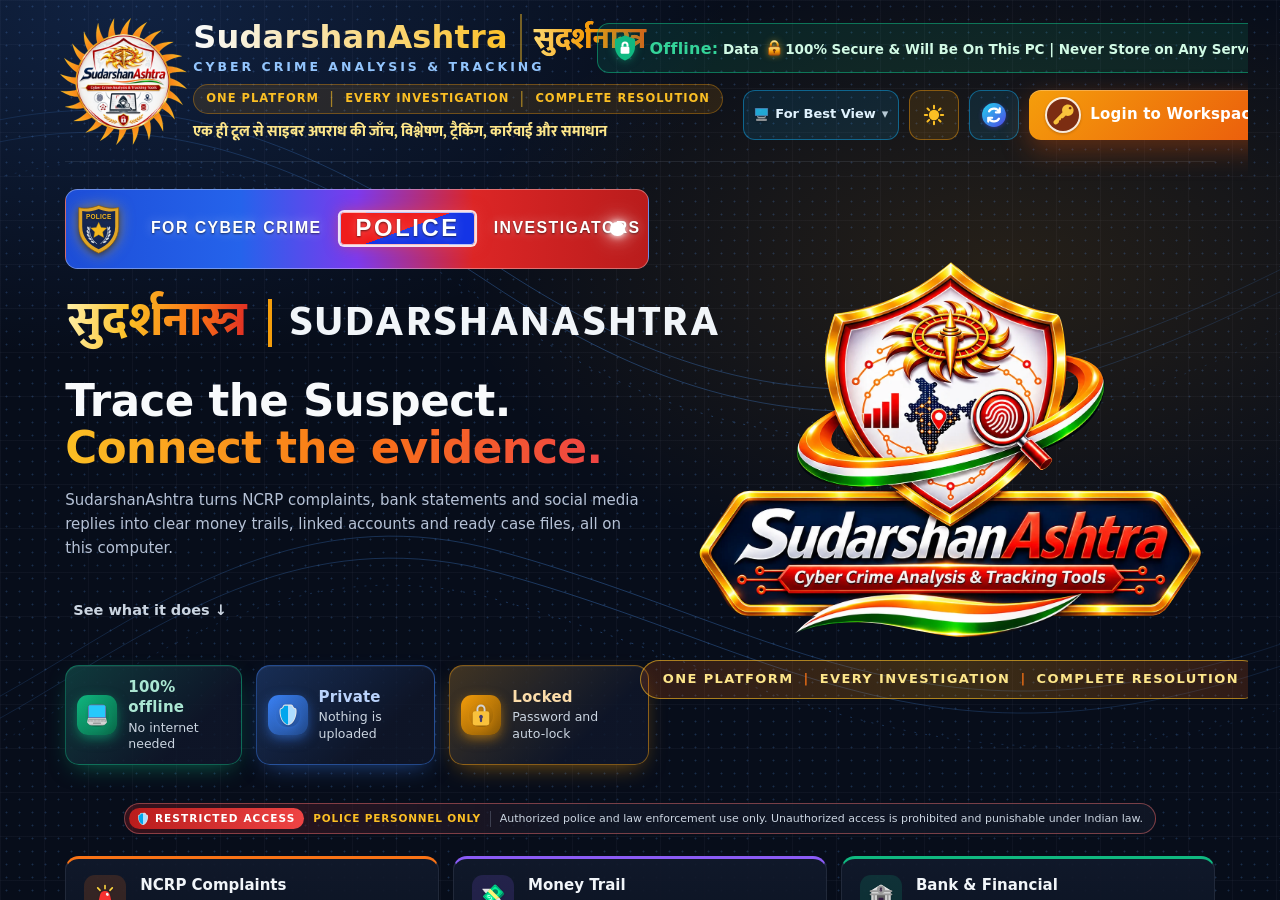
<file: index.html>
<!DOCTYPE html>
<html lang="en"><head><meta charset="utf-8"><title>SudarshanAshtra</title><link rel="icon" type="image/png" href="logo.png">
<meta http-equiv="Cache-Control" content="no-cache, no-store, must-revalidate"><meta http-equiv="Pragma" content="no-cache"><meta http-equiv="Expires" content="0">
<script>location.replace("Sudarshanastra.html?v=202611290037")</script>
<meta http-equiv="refresh" content="0; url=Sudarshanastra.html?v=202611290037"></head>
<body style="font-family:Segoe UI,Arial,sans-serif;padding:40px">Opening <a href="Sudarshanastra.html?v=202611290037">SudarshanAshtra</a> (build 2026-11-29 00:37 IST)…</body></html>
</file>
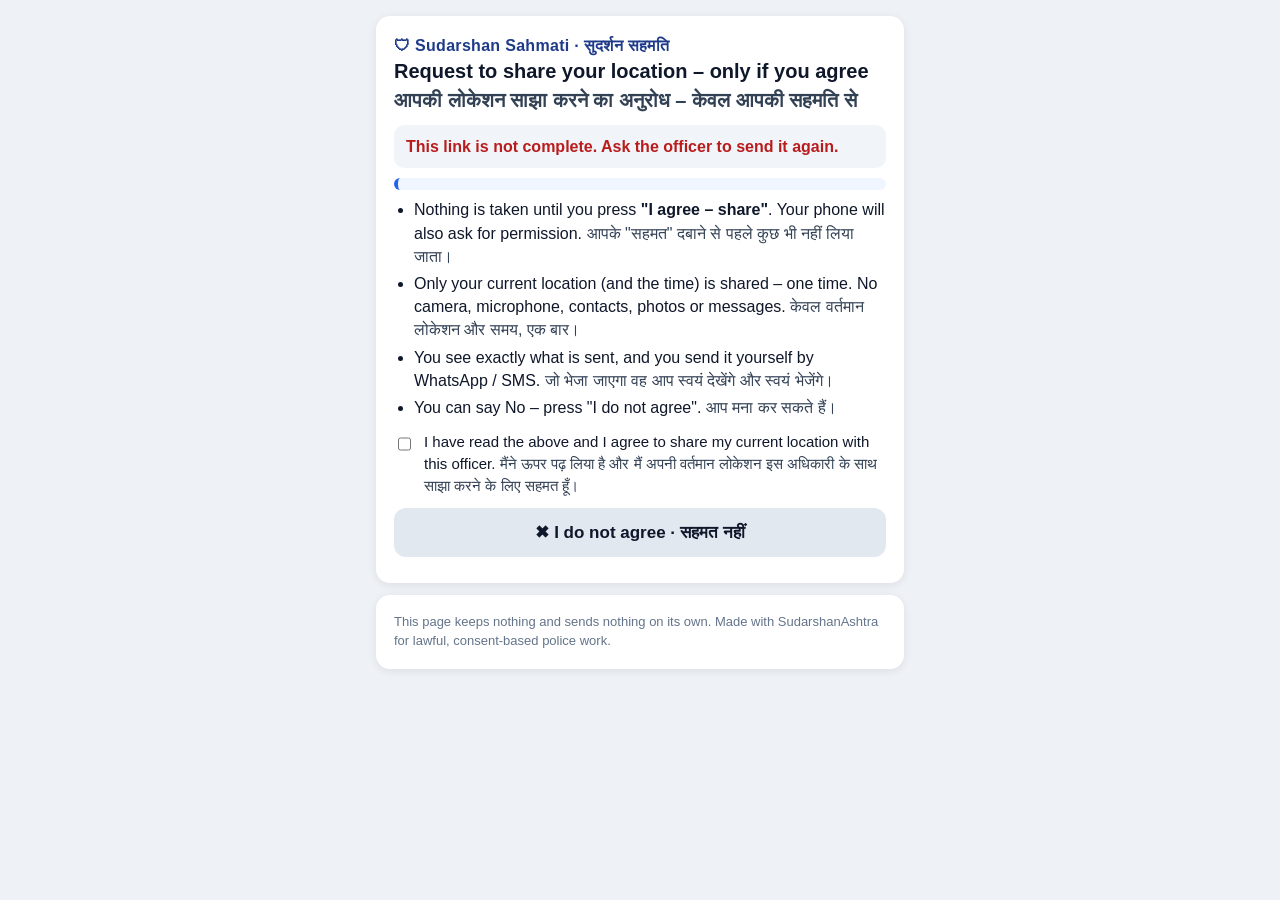
<file: sahmati.html>
<!DOCTYPE html>
<html lang="hi"><head><meta charset="utf-8"><meta name="viewport" content="width=device-width, initial-scale=1"><meta name="robots" content="noindex, nofollow"><meta name="referrer" content="no-referrer">
<title>Sudarshan Sahmati · सुदर्शन सहमति – Consent to share location</title>
<style>
*{box-sizing:border-box}body{font:16px/1.45 Arial,"Nirmala UI",Mangal,sans-serif;margin:0;background:#eef2f7;color:#0f172a}
.w{max-width:560px;margin:0 auto;padding:16px}.c{background:#fff;border-radius:14px;box-shadow:0 2px 10px rgba(0,0,0,.08);padding:18px;margin-bottom:12px}
h1{font-size:20px;margin:0 0 4px}.hi{color:#334155}.who{background:#f1f5f9;border-radius:10px;padding:10px 12px;margin:10px 0}.who b{display:block}
.why{border-left:4px solid #2563eb;padding:6px 10px;background:#eff6ff;border-radius:6px;margin:8px 0}
ul{padding-left:20px;margin:8px 0}li{margin:4px 0}.btn{display:block;width:100%;padding:14px;border:0;border-radius:12px;font-size:17px;font-weight:700;cursor:pointer;margin-top:10px}
.ok{background:#16a34a;color:#fff}.no{background:#e2e8f0;color:#0f172a}.wa{background:#22c55e;color:#fff}.sm{background:#2563eb;color:#fff}
.chk{display:flex;gap:10px;align-items:flex-start;margin:12px 0;font-size:15px}.chk input{width:22px;height:22px;margin-top:2px}
.res{font-family:monospace;background:#f8fafc;border:1px solid #e2e8f0;border-radius:8px;padding:10px;white-space:pre-wrap;word-break:break-word}
.muted{color:#64748b;font-size:13px}.err{color:#b91c1c;font-weight:700}.hide{display:none}.logo{font-weight:800;color:#1e3a8a;letter-spacing:.3px}
</style></head><body><div class="w">
<div class="c"><div class="logo">🛡 Sudarshan Sahmati · सुदर्शन सहमति</div>
  <h1>Request to share your location – only if you agree<br><span class="hi">आपकी लोकेशन साझा करने का अनुरोध – केवल आपकी सहमति से</span></h1>
  <div id="who" class="who"></div>
  <div id="why" class="why"></div>
  <ul>
    <li>Nothing is taken until you press <b>"I agree – share"</b>. Your phone will also ask for permission. <span class="hi">आपके "सहमत" दबाने से पहले कुछ भी नहीं लिया जाता।</span></li>
    <li>Only your current location (and the time) is shared – one time. No camera, microphone, contacts, photos or messages. <span class="hi">केवल वर्तमान लोकेशन और समय, एक बार।</span></li>
    <li>You see exactly what is sent, and you send it yourself by WhatsApp / SMS. <span class="hi">जो भेजा जाएगा वह आप स्वयं देखेंगे और स्वयं भेजेंगे।</span></li>
    <li>You can say No – press "I do not agree". <span class="hi">आप मना कर सकते हैं।</span></li>
  </ul>
  <label class="chk"><input type="checkbox" id="agree"><span>I have read the above and I agree to share my current location with this officer. <span class="hi">मैंने ऊपर पढ़ लिया है और मैं अपनी वर्तमान लोकेशन इस अधिकारी के साथ साझा करने के लिए सहमत हूँ।</span></span></label>
  <button class="btn ok" id="yes" disabled>✅ I agree – share my location · सहमत – लोकेशन साझा करें</button>
  <button class="btn no" id="nope">✖ I do not agree · सहमत नहीं</button>
  <div id="st" class="muted" style="margin-top:8px"></div>
</div>
<div class="c hide" id="out"><b>This is what will be sent · यह भेजा जाएगा:</b><div class="res" id="msg"></div>
  <button class="btn wa" id="sendWa">💬 Send on WhatsApp to the officer</button><button class="btn sm" id="sendSms">✉ Send by SMS</button>
  <div class="muted" style="margin-top:8px">The message opens in your own WhatsApp / SMS app – press Send there. Nothing is sent from this page by itself.</div></div>
<div class="c muted">This page keeps nothing and sends nothing on its own. Made with SudarshanAshtra for lawful, consent-based police work.</div>
</div>
<script>!function(){var n={};location.hash.replace(/^#/,"").split("&").forEach(function(e){var o=e.indexOf("=");o>0&&(n[e.slice(0,o)]=decodeURIComponent(e.slice(o+1).replace(/\+/g," ")))});var e=function(n){return String(n||"").replace(/[&<>"]/g,function(n){return{"&":"&amp;","<":"&lt;",">":"&gt;",'"':"&quot;"}[n]})},o=String(n.m||"").replace(/\D/g,"").slice(-10),t=function(n){return document.getElementById(n)};if(!/^[6-9]\d{9}$/.test(o))return t("who").innerHTML='<span class="err">This link is not complete. Ask the officer to send it again.</span>',void(t("yes").style.display="none");t("who").innerHTML="<b>"+e([n.r,n.n].filter(Boolean).join(" "))+"</b>"+e([n.ps,n.d].filter(Boolean).join(", "))+"<br>📞 "+e(o)+(n.c?"<br>Ref: "+e(n.c):""),t("why").innerHTML="<b>Purpose · उद्देश्य:</b> "+e(n.p||"Verification in a police matter"),t("agree").onchange=function(){t("yes").disabled=!this.checked},t("nope").onclick=function(){t("st").innerHTML='You chose not to share. Nothing was taken. You can close this page. <span class="hi">आपने मना किया – कुछ नहीं लिया गया।</span>',t("yes").disabled=!0,t("agree").checked=!1};var i="";t("yes").onclick=function(){t("agree").checked&&(navigator.geolocation?(t("st").textContent="Asking your phone for the location… allow it in the box that appears.",navigator.geolocation.getCurrentPosition(function(e){var o=e.coords.latitude.toFixed(6),a=e.coords.longitude.toFixed(6),c=Math.round(e.coords.accuracy||0),r=new Date(e.timestamp||Date.now()).toLocaleString("en-IN",{day:"2-digit",month:"2-digit",year:"numeric",hour:"2-digit",minute:"2-digit",second:"2-digit",hour12:!1});i="SAHMATI LOCATION (shared with consent)\nRef: "+(n.c||"-")+"\nLat: "+o+"\nLong: "+a+"\nAccuracy: "+c+" m\nTime: "+r+"\nMap: https://maps.google.com/?q="+o+","+a+"\nI agree to share this location.",t("msg").textContent=i,t("out").classList.remove("hide"),t("st").textContent="Location ready. Check it below and send it yourself."},function(n){t("st").innerHTML='<span class="err">'+(1===n.code?"You did not allow location. Nothing was taken.":"Location could not be found. Turn on location / GPS and try again.")+"</span>"},{enableHighAccuracy:!0,timeout:2e4,maximumAge:0})):t("st").innerHTML='<span class="err">This phone / browser cannot give location.</span>')},t("sendWa").onclick=function(){location.href="https://wa.me/91"+o+"?text="+encodeURIComponent(i)},t("sendSms").onclick=function(){location.href="sms:+91"+o+"?body="+encodeURIComponent(i)}}();</script></body></html>
</file>
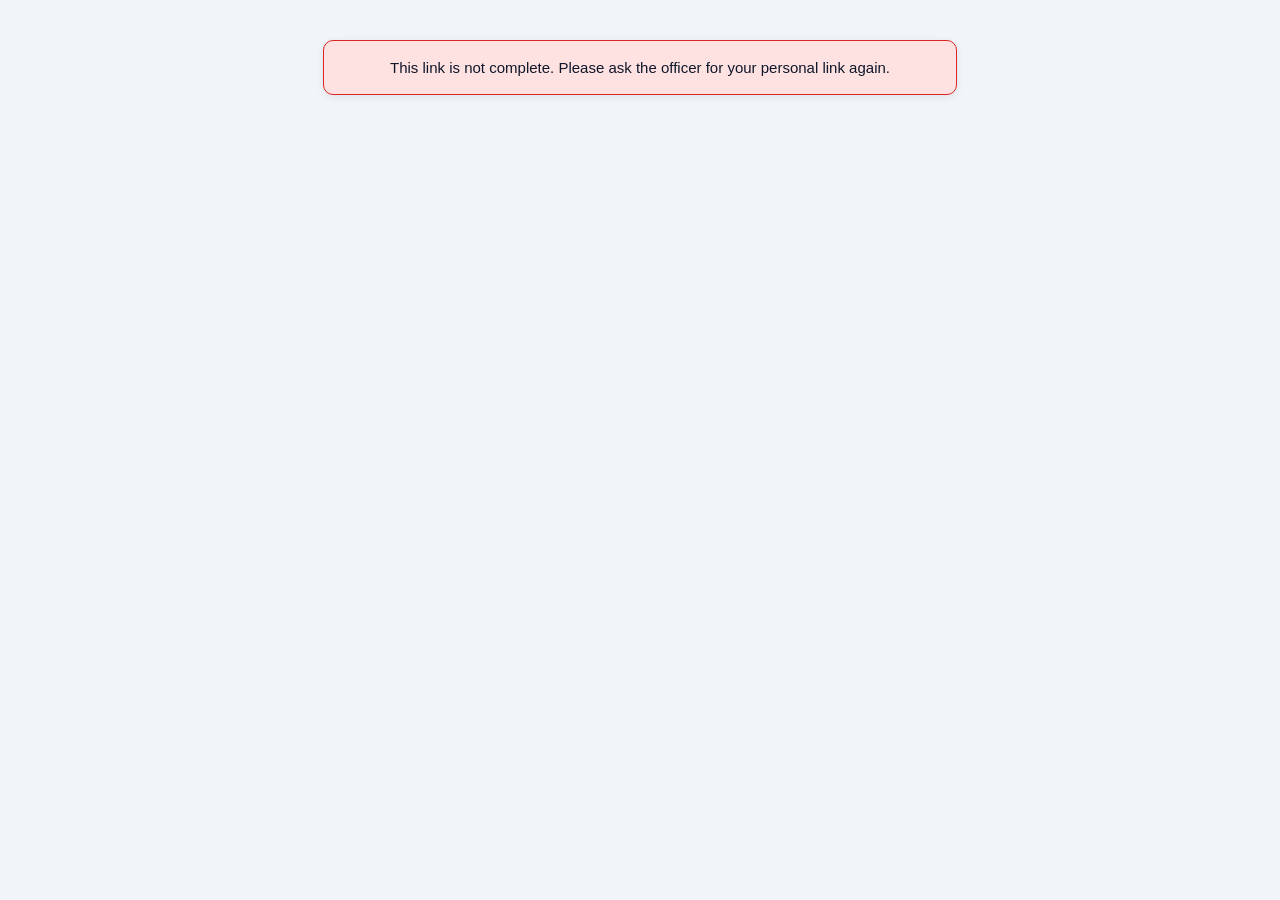
<file: staff.html>
<!DOCTYPE html>
<html lang="en"><head><meta charset="utf-8"><meta name="viewport" content="width=device-width, initial-scale=1"><meta name="robots" content="noindex, nofollow"><meta name="referrer" content="no-referrer">
<title>Live Data Form by Police</title>
<style>body{font:15px/1.4 Arial,sans-serif;margin:0;background:#f1f5f9;color:#0f172a}#ld{max-width:600px;margin:40px auto;padding:16px;background:#fff;border-radius:10px;box-shadow:0 2px 8px rgba(0,0,0,.08);text-align:center}#ld.er{background:#fee2e2;border:1px solid #dc2626}</style>
<script>function VCK(e,t,r){if(!(t=String(t??"").trim()))return"";if("case"===e){var n=t.replace(/\s*\/\s*(19|20)\d\d$/,"");return"NCRP"===r||"FIR"!==r&&"COMP"!==r&&n.replace(/\D/g,"").length>6?/^\d{14}$/.test(n)?"":"Please enter complete 14 digits Cyber Crime Complaint Acknowledgement No.":/^\d{4}$/.test(n)?"":"Please enter correct 4 digit Complaint / FIR No. (e.g. 1234, 0012, 4590)"}if("mobile"===e){for(var o=!/^[6-9]\d{9}$/.test(t)||/(\d)\1{6}/.test(t),a=0;!o&&a+7<=t.length;a++){for(var i=1,l=1,c=a+1;c<a+7;c++){var d=+t[c]-+t[c-1];1!==d&&(i=0),-1!==d&&(l=0)}(i||l)&&(o=!0)}return o?"Please enter correct Mobile No. (10 digits, numbers only)":""}if("year"===e)return/^(19|20)\d\d$/.test(t)?"":"Please enter complete Year e.g. 2026";if("note"===e){if(t.length>50)return"Note can have at most 50 characters (now "+t.length+")";if(/([,. ])\1{3,}/.test(t))return"You can't repeatedly use special characters ( , . or space )"}return""}function VPOP(e,t){var r=document.getElementById("vPop");if(r&&r.parentNode.removeChild(r),!document.getElementById("vPopCss")){var n=document.createElement("style");n.id="vPopCss",n.textContent="#vPop{position:fixed;inset:0;background:rgba(15,23,42,.55);z-index:2147483000;display:flex;align-items:center;justify-content:center;font:14px/1.45 Arial,sans-serif}#vPop .vb{background:#fff;color:#0f172a;border-radius:12px;max-width:520px;width:92%;box-shadow:0 20px 50px rgba(0,0,0,.35);overflow:hidden;border-top:6px solid #dc2626}#vPop h3{margin:0;padding:14px 18px 6px;color:#b91c1c;font-size:17px}#vPop ul{margin:0;padding:6px 18px 6px 36px;max-height:50vh;overflow:auto}#vPop li{margin:5px 0}#vPop li b{color:#334155}#vPop .vf{padding:12px 18px;text-align:right;background:#f8fafc}#vPop button{font:inherit;font-weight:bold;padding:8px 22px;border-radius:7px;border:0;background:#dc2626;color:#fff;cursor:pointer}.v-bad,input.v-bad{border-color:#dc2626!important;background:#fef2f2!important;color:#7f1d1d!important;box-shadow:0 0 0 2px rgba(220,38,38,.35)!important}",document.head.appendChild(n)}var o=function(e){return String(e).replace(/&/g,"&amp;").replace(/</g,"&lt;")};(r=document.createElement("div")).id="vPop",r.innerHTML='<div class="vb" role="alertdialog"><h3>⚠ '+o(t||"Please correct before saving")+"</h3><ul>"+e.slice(0,12).map(function(e){return"<li>"+(e.where?"<b>"+o(e.where)+":</b> ":"")+o(e.msg)+"</li>"}).join("")+(e.length>12?"<li>… and "+(e.length-12)+" more</li>":"")+'</ul><div class="vf"><button type="button">OK</button></div></div>',document.body.appendChild(r);var a=function(){r.parentNode&&r.parentNode.removeChild(r);var t=e[0]&&e[0].el;if(t&&t.focus)try{t.focus(),t.select&&t.select()}catch(e){}};r.querySelector("button").onclick=a,r.onclick=function(e){e.target===r&&a()},r.querySelector("button").focus()}function VFORM(){if(!window.__vform){window.__vform=1;var e={fir:"FIR / Case No.",year:"Year",note:"Note",value:"Mobile"};document.addEventListener("click",function(o){if(o.target&&o.target.closest&&o.target.closest("#sb")){var a=function(){var o=[],a=0,i=document.getElementById("sm");if(i&&!i.disabled){var l=t(i,"mobile");l&&o.push({el:i,where:"Your Mobile",msg:l})}return[].slice.call(document.querySelectorAll("[data-k=value]")).forEach(function(i){var l=r(i);a++,l&&String(i.value||"").trim()&&["fir","year","value","note"].forEach(function(r){var i=l.querySelector("input[data-k="+r+"]");if(i){var c=n(i);if(c){var d=t(i,c);d&&o.push({el:i,where:"Entry "+a+" – "+e[r],msg:d})}else i.classList.remove("v-bad")}})}),o}();a.length&&(o.preventDefault(),o.stopImmediatePropagation(),VPOP(a,"Please correct "+a.length+" entr"+(a.length>1?"ies":"y")+" before sending"))}},!0),document.addEventListener("focusout",function(e){var r=e.target;if(r&&"INPUT"===r.tagName){var o=n(r);o&&t(r,o)}},!0),document.addEventListener("input",function(e){var t=e.target;if(t&&t.classList&&t.classList.contains("v-bad")){var r=n(t);r&&!VCK(r,t.value)&&(t.classList.remove("v-bad"),t.title="")}},!0),document.addEventListener("change",function(e){var o=e.target;if(o&&o.getAttribute&&"type"===o.getAttribute("data-k")){var a=r(o),i=a&&a.querySelector("input[data-k=value]");if(i){var l=n(i);l?t(i,l):(i.classList.remove("v-bad"),i.title="")}}},!0)}function t(e,t,r){var n=VCK(t,e.value,r);return e.classList.toggle("v-bad",!!n),e.title=n,n}function r(e){return e.closest(".en")||e.closest("tr")}function n(e){var t=e.getAttribute("data-k"),n=r(e);if("fir"===t)return"case";if("year"===t||"note"===t)return t;if("value"===t&&n){var o=n.querySelector("[data-k=type]");if(o&&("mobile"===o.value||"whatsapp"===o.value))return"mobile"}return"sm"===e.id?"mobile":""}}VFORM();</script>
</head><body><div id="ld">⏳ Loading your form…</div>
<script>!function(){var e=new URLSearchParams(location.hash.slice(1)),t=e.get("u")||"",n=e.get("k")||"",o=document.getElementById("ld");function r(e){o.className="er",o.textContent=e}if(!/^https:\/\/script\.google\.com\/(a\/[\w.-]+\/)?macros\/s\/[\w-]+\/exec$/.test(t)||!/^\w{10,40}$/.test(n))return r("This link is not complete. Please ask the officer for your personal link again.");window.google={script:{run:function e(n,o){return new Proxy({},{get:function(r,i){return"withSuccessHandler"===i?function(t){return e(t,o)}:"withFailureHandler"===i?function(t){return e(n,t)}:function(){var e,r,c=[].slice.call(arguments);(e=i,r=c,fetch(t,{method:"POST",redirect:"follow",body:JSON.stringify({fn:e,args:r})}).then(function(e){return e.json()}).then(function(e){if(!e.ok)throw new Error(e.err||"Error");return e.r})).then(function(e){n&&n(e)},function(e){o&&o(e)})}}})}()}},fetch(t+"?sapi=page&k="+encodeURIComponent(n),{redirect:"follow"}).then(function(e){return e.json()}).then(function(e){if(!e.ok)return r(e.err||"Could not load the form.");document.title=e.title||document.title;var t=document.createElement("div");t.innerHTML=e.html;var n=[].slice.call(t.querySelectorAll("script"));for(n.forEach(function(e){e.parentNode.removeChild(e)}),document.body.innerHTML="";t.firstChild;)document.body.appendChild(t.firstChild);n.forEach(function(e){var t=document.createElement("script");t.textContent=e.textContent,document.body.appendChild(t)})}).catch(function(){r("Could not reach the officer's Google Sheet. Check your internet and open the link again. If it still fails, ask the officer.")})}();</script></body></html>
</file>
